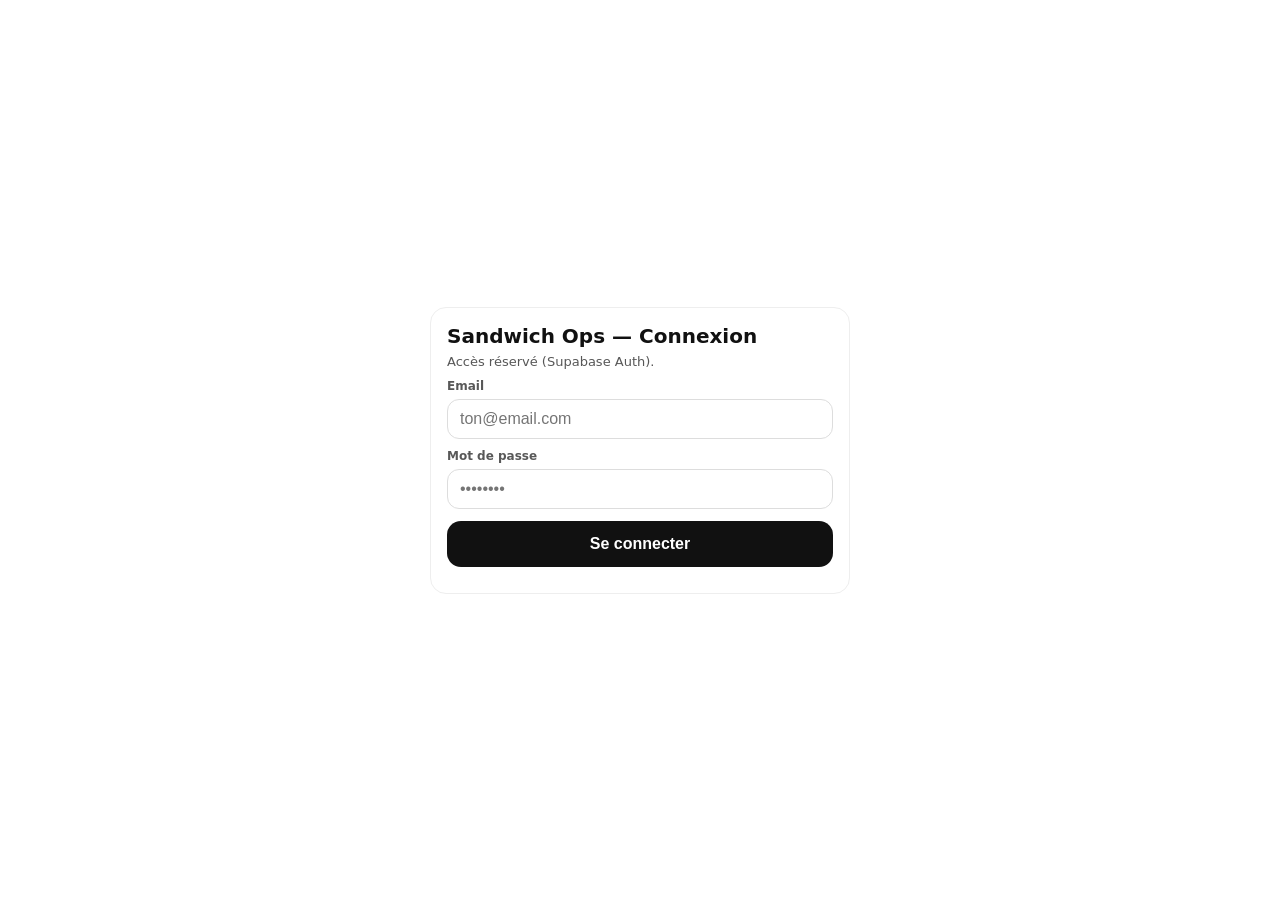
<file: index.html>
<!doctype html>
<html lang="fr">
<head>
  <meta charset="utf-8" />
  <meta name="viewport" content="width=device-width, initial-scale=1, viewport-fit=cover" />
  <title>Sandwich Ops — Login</title>
  <link rel="stylesheet" href="./styles/main.css" />
</head>
<body>
  <div class="wrap">
    <div class="login-card">
      <div style="font-weight:900; font-size:20px;">Sandwich Ops — Connexion</div>
      <div class="muted" style="margin-top:6px;">Accès réservé (Supabase Auth).</div>

      <div class="field field-login">
        <div class="label">Email</div>
        <input id="email" type="text" inputmode="email" autocomplete="username" placeholder="ton@email.com" />
      </div>

      <div class="field field-login">
        <div class="label">Mot de passe</div>
        <input id="password" type="password" autocomplete="current-password" placeholder="••••••••" />
      </div>

      <button id="loginBtn" class="cta">Se connecter</button>
      <div class="muted" id="msg" style="margin-top:10px;"></div>
    </div>
  </div>

  <script type="module" src="./js/login.js"></script>
</body>
</html>
</file>
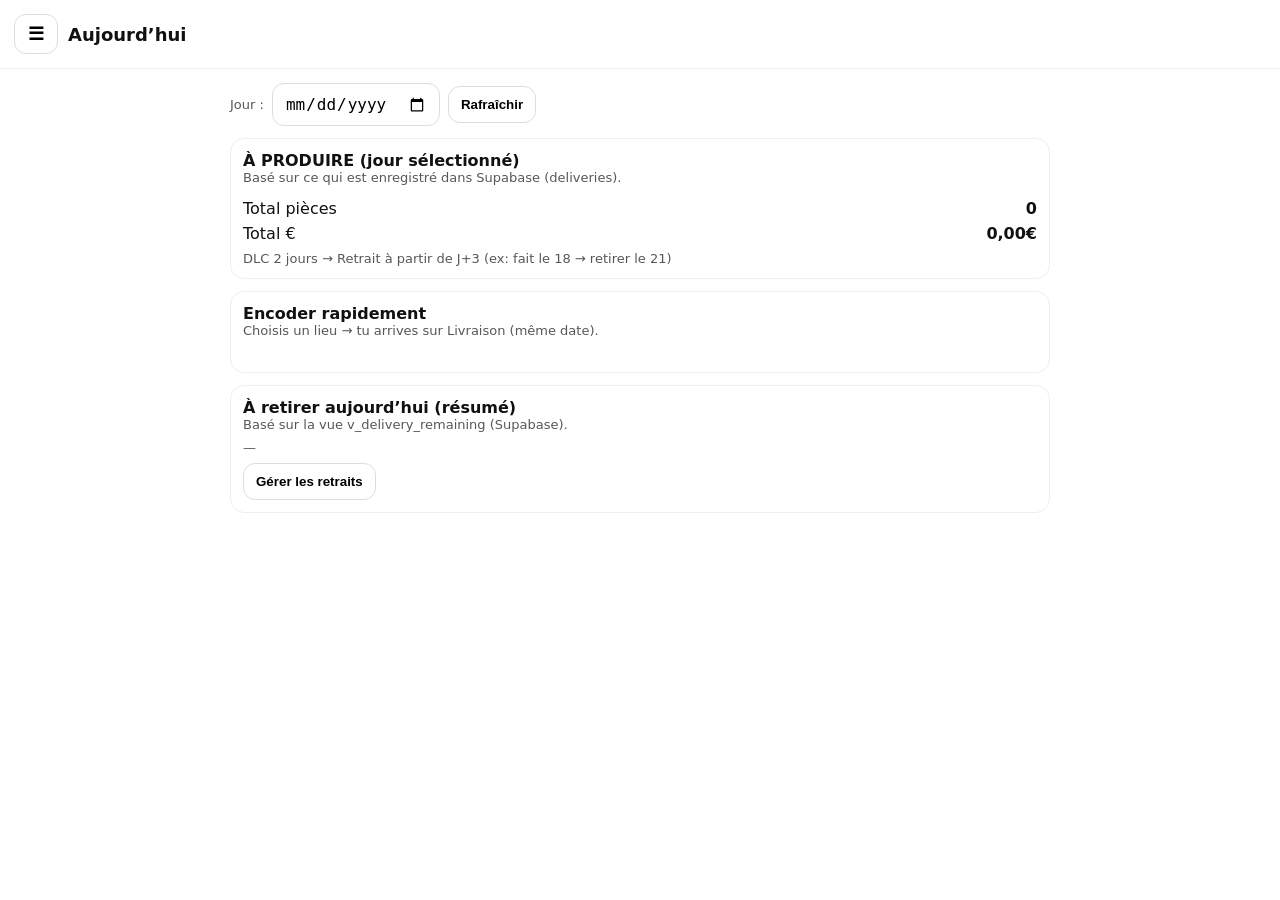
<file: Index.html>
<!doctype html>
<html lang="fr">
<head>
  <meta charset="utf-8" />
  <!-- Anti zoom iPad -->
  <meta name="viewport" content="width=device-width, initial-scale=1, viewport-fit=cover, maximum-scale=1, user-scalable=no" />
  <title>Sandwich Ops</title>
  <style>
    :root { --pad: 14px; --border:#eee; --text:#111; --muted:rgba(17,17,17,.7); }
    body { font-family: system-ui, -apple-system, Segoe UI, Roboto, Arial, sans-serif; margin:0; background:#fff; color:var(--text); }

    /* iOS anti zoom/selection */
    * { -webkit-tap-highlight-color: transparent; }
    button, .btn, .pill, .navitem, .smallbtn, .mini {
      touch-action: manipulation;
      -webkit-user-select: none;
      user-select: none;
    }
    body { -webkit-user-select:none; user-select:none; }
    input, textarea, select { -webkit-user-select:text; user-select:text; }

    header {
      position: sticky; top:0; background:#fff; border-bottom:1px solid var(--border);
      padding: var(--pad); z-index: 5; display:flex; align-items:center; gap:10px;
    }
    h1 { font-size: 18px; margin:0; flex:1; }
    .muted { opacity:.7; font-size:13px; color:var(--text); }
    main { padding: var(--pad); max-width: 820px; margin: 0 auto; }

    /* Drawer */
    .drawerOverlay { position:fixed; inset:0; background:rgba(0,0,0,.35); z-index:20; display:none; }
    .drawer {
      position:fixed; left:0; top:0; bottom:0; width:300px; max-width:86vw;
      background:#fff; border-right:1px solid var(--border); z-index:21;
      transform: translateX(-100%); transition: transform .18s ease;
      padding: 12px; display:flex; flex-direction:column; gap:10px;
    }
    .drawer.open { transform: translateX(0); }
    .drawerOverlay.open { display:block; }

    .navtitle { font-weight:900; font-size:14px; margin-top:6px; }
    .navitem {
      width:100%; text-align:left;
      padding:12px 12px; border-radius:14px; border:1px solid #ddd; background:#fff;
      font-weight:900; font-size:15px;
    }
    .navitem.active { background:#111; color:#fff; border-color:#111; }

    .iconbtn { width:44px; height:40px; border-radius:12px; border:1px solid #ddd; background:#fff; font-size:18px; font-weight:900; }

    /* UI blocks */
    .card { padding: 12px; border:1px solid var(--border); border-radius: 14px; margin-top: 12px; }
    .row {
      display:flex; align-items:center; justify-content:space-between;
      padding: 12px; border:1px solid var(--border); border-radius: 14px; margin-bottom: 10px;
      gap:10px;
    }
    .name { font-weight: 900; }
    .sub { opacity:.7; font-size: 13px; margin-top:2px; }
    .qty { display:flex; align-items:center; gap:10px; }
    .btn {
      width: 46px; height: 40px; border-radius: 12px; border:1px solid #ddd; background:#fff;
      font-size: 20px; font-weight: 900;
    }
    .qnum { min-width: 34px; text-align:center; font-size: 18px; font-weight: 900; }
    .kv { display:flex; justify-content:space-between; margin-top: 6px; }
    .cta {
      width:100%; padding: 14px; border-radius: 14px; border:none;
      background:#111; color:#fff; font-weight: 900; font-size: 16px; margin-top: 12px;
    }
    .cta:disabled { background:#888; }
    .smallbtn { padding: 10px 12px; border-radius: 12px; border:1px solid #ddd; background:#fff; font-weight:900; }
    .mini { padding: 8px 10px; border-radius: 12px; border:1px solid #ddd; background:#fff; font-weight:900; font-size:13px; }
    input[type="date"], select, input[type="number"], input[type="text"] { font-size: 16px; padding: 10px 12px; border-radius: 12px; border:1px solid #ddd; }
    .field { display:flex; flex-direction:column; gap:6px; }
    .label { font-size: 12px; color: var(--muted); font-weight:700; }
    .pillrow { display:flex; gap:8px; flex-wrap:wrap; margin: 10px 0 12px 0; }
    .pill { padding: 10px 14px; border-radius: 999px; border:1px solid #ddd; background:#fff; font-weight:900; }
    .pill.active { background:#111; color:#fff; border-color:#111; }

    table { width:100%; border-collapse: collapse; margin-top: 10px; }
    th, td { border-bottom: 1px solid var(--border); padding: 10px 6px; text-align:left; font-size: 14px; vertical-align:top; }
    th { font-weight: 900; }
    tfoot td { font-weight:900; border-top: 2px solid #ddd; }
    .spacer { height:8px; }

    .section { display:none; }
    .section.active { display:block; }

    .grid2 { display:grid; grid-template-columns: 1fr 1fr; gap:10px; }
    @media (max-width: 720px){ .grid2 { grid-template-columns: 1fr; } }

    .badgeOff { display:inline-block; padding:4px 8px; border-radius:999px; border:1px solid #ddd; font-size:12px; opacity:.7; }
  </style>
</head>

<body>
  <!-- Drawer -->
  <div class="drawerOverlay" id="drawerOverlay"></div>
  <aside class="drawer" id="drawer">
    <div style="display:flex; align-items:center; gap:10px;">
      <div style="font-weight:900; font-size:16px;">Sandwich Ops</div>
      <div style="flex:1;"></div>
      <button class="iconbtn" id="closeDrawer">✕</button>
    </div>

    <div class="navtitle">Navigation</div>
    <button class="navitem active" data-tab="today">Aujourd’hui</button>
    <button class="navitem" data-tab="delivery">Livraison</button>
    <button class="navitem" data-tab="withdraw">À retirer</button>
    <button class="navitem" data-tab="history">Historique</button>
    <button class="navitem" data-tab="settings">Paramètres</button>
    <button class="navitem" data-tab="expenses">Dépenses</button>
    <button class="navitem" data-tab="results">Résultats</button>

    <div style="flex:1;"></div>
    <div class="muted">Astuce: change la date, choisis le lieu, “Charger depuis Supabase”, modifie, puis “Enregistrer ce lieu”.</div>
  </aside>

  <header>
    <button class="iconbtn" id="openDrawer">☰</button>
    <h1 id="title">Aujourd’hui</h1>
    <div class="muted" id="status"></div>
  </header>

  <main>
    <!-- TODAY -->
    <section class="section active" id="tab-today">
      <div style="display:flex; gap:8px; align-items:center; flex-wrap:wrap;">
        <div class="muted">Jour :</div>
        <input type="date" id="dayDate" />
        <button class="smallbtn" id="todayRefresh">Rafraîchir</button>
      </div>

      <div class="card" style="margin-top:12px;">
        <div style="font-weight:900;">À PRODUIRE (jour sélectionné)</div>
        <div class="muted">Basé sur ce qui est enregistré dans Supabase (deliveries).</div>
        <div class="spacer"></div>
        <div class="kv"><div>Total pièces</div><div id="todayPieces" style="font-weight:900;">0</div></div>
        <div class="kv"><div>Total €</div><div id="todayEur" style="font-weight:900;">0,00€</div></div>
        <div class="muted" style="margin-top:8px;">DLC 2 jours → Retrait à partir de J+3 (ex: fait le 18 → retirer le 21)</div>
        <div id="todayTable"></div>
      </div>

      <div class="card">
        <div style="font-weight:900;">Encoder rapidement</div>
        <div class="muted">Choisis un lieu → tu arrives sur Livraison (même date).</div>
        <div class="pillrow" id="quickLocPills"></div>
      </div>

      <div class="card">
        <div style="font-weight:900;">À retirer aujourd’hui (résumé)</div>
        <div class="muted">Basé sur la vue v_delivery_remaining (Supabase).</div>
        <div class="spacer"></div>
        <div id="todayWithdrawSummary" class="muted">—</div>
        <div class="spacer"></div>
        <button class="smallbtn" id="gotoWithdraw">Gérer les retraits</button>
      </div>
    </section>

    <!-- DELIVERY -->
    <section class="section" id="tab-delivery">
      <div style="display:flex; gap:8px; align-items:center; flex-wrap:wrap;">
        <div class="muted">Jour :</div>
        <input type="date" id="delDate" />
        <button class="smallbtn" id="loadFromDBBtn">Charger depuis Supabase</button>
      </div>

      <div class="pillrow" id="locationPills"></div>

      <label class="muted" style="display:flex; align-items:center; gap:10px; margin:8px 0;">
        <input type="checkbox" id="hideZeros" checked />
        Masquer les produits à 0
      </label>

      <div id="deliveryList"></div>

      <div class="card">
        <div class="kv"><div>Total pièces</div><div id="delTotalPieces" style="font-weight:900;">0</div></div>
        <div class="kv"><div>Total €</div><div id="delTotalEur" style="font-weight:900;">0,00€</div></div>
        <div class="muted" style="margin-top:8px;">
          Enregistrer ce lieu = remplace (jour + lieu) en base (anti-doublon).
        </div>
      </div>

      <button class="cta" id="saveLocationBtn">Enregistrer ce lieu</button>
    </section>

    <!-- WITHDRAW -->
    <section class="section" id="tab-withdraw">
      <div style="display:flex; gap:8px; align-items:center; flex-wrap:wrap;">
        <div class="muted">Date :</div>
        <input type="date" id="withdrawDate" />
        <button class="smallbtn" id="refreshWithdraw">Rafraîchir</button>
      </div>

      <div style="display:flex; gap:8px; margin-top:10px;">
        <button class="smallbtn" id="btnWithdrawAll">Tout retirer</button>
        <button class="smallbtn" id="btnWithdrawNone">Rien retirer</button>
      </div>

      <div id="withdrawList"></div>
      <button class="cta" id="saveWithdrawBtn">Enregistrer les retraits</button>
    </section>

    <!-- HISTORY -->
    <section class="section" id="tab-history">
      <div style="display:flex; gap:8px; align-items:center; flex-wrap:wrap;">
        <div class="muted">Du :</div><input type="date" id="histFrom" />
        <div class="muted">Au :</div><input type="date" id="histTo" />
        <button class="smallbtn" id="refreshHist">Filtrer</button>
      </div>

      <div class="card">
        <div class="kv"><div>Livré (pièces)</div><div id="histDelivered" style="font-weight:900;">0</div></div>
        <div class="kv"><div>Retiré (pièces)</div><div id="histWithdrawn" style="font-weight:900;">0</div></div>
        <div class="kv"><div>CA livré</div><div id="histRevenue" style="font-weight:900;">0,00€</div></div>
      </div>

      <div id="histList"></div>
    </section>

    <!-- SETTINGS -->
    <section class="section" id="tab-settings">
      <div class="card">
        <div style="display:flex; align-items:center; gap:10px; flex-wrap:wrap;">
          <div style="font-weight:900;">Paramètres</div>
          <div style="flex:1;"></div>
          <button class="mini" id="btnReloadAll">Recharger</button>
        </div>
        <div class="muted">Ici tu gères: DLC / J+ retrait + lieux + sandwichs (activer/désactiver, ordre, prix).</div>
      </div>

      <div class="card">
        <div style="font-weight:900; margin-bottom:6px;">DLC & Retrait</div>

        <div class="row" style="margin-bottom:0;">
          <div>
            <div class="name">DLC</div>
            <div class="sub">En jours</div>
          </div>
          <div><input type="number" id="setDlc" value="2" style="width:110px;"></div>
        </div>

        <div class="row" style="margin-top:10px;">
          <div>
            <div class="name">Retrait à partir de</div>
            <div class="sub">J + …</div>
          </div>
          <div><input type="number" id="setWithdrawJ" value="3" style="width:110px;"></div>
        </div>

        <button class="cta" id="saveSettings">Sauvegarder (local)</button>
      </div>

      <div class="grid2">
        <div class="card">
          <div style="font-weight:900;">Ajouter un lieu</div>
          <div class="spacer"></div>
          <input id="newLocName" type="text" placeholder="Nom du lieu (ex: Avia)" />
          <div class="spacer"></div>
          <input id="newLocSort" type="number" placeholder="Ordre (ex: 10)" />
          <button class="cta" id="btnAddLoc">Ajouter lieu</button>

          <div class="spacer"></div>
          <div style="font-weight:900;">Lieux (actifs & inactifs)</div>
          <div class="muted">Tu peux modifier nom/ordre et activer/désactiver.</div>
          <div class="spacer"></div>
          <div id="settingsLocList" class="muted">—</div>
        </div>

        <div class="card">
          <div style="font-weight:900;">Ajouter un sandwich</div>
          <div class="spacer"></div>
          <input id="newProdName" type="text" placeholder="Nom (ex: Merguez)" />
          <div class="spacer"></div>
          <input id="newProdPrice" type="text" placeholder="Prix € (ex: 6,50)" />
          <div class="spacer"></div>
          <input id="newProdSort" type="number" placeholder="Ordre (ex: 10)" />
          <button class="cta" id="btnAddProd">Ajouter sandwich</button>

          <div class="spacer"></div>
          <div style="font-weight:900;">Sandwichs (actifs & inactifs)</div>
          <div class="muted">Modifier nom/prix/ordre et activer/désactiver.</div>
          <div class="spacer"></div>
          <div id="settingsProdList" class="muted">—</div>
        </div>
      </div>
    </section>

    <section class="section" id="tab-expenses">
      <div class="card">
        <div style="font-weight:900;">Ajouter une dépense</div>
        <div class="muted">Scan facultatif (photo souche) → stocké dans Supabase Storage (bucket: receipts).</div>

        <div style="display:grid; grid-template-columns: 1fr 1fr; gap:10px; margin-top:10px;">
          <label class="field">
            <div class="label">Date</div>
            <input type="date" id="expDate" />
          </label>

          <label class="field">
            <div class="label">Montant (€)</div>
            <input type="text" inputmode="decimal" placeholder="ex: 12,50" id="expAmount" />
          </label>

          <label class="field">
            <div class="label">Catégorie</div>
            <select id="expCategory">
              <option value="Parking">Parking</option>
              <option value="Essence">Essence</option>
              <option value="Emballages">Emballages</option>
              <option value="Ingrédients">Ingrédients</option>
              <option value="Matériel">Matériel</option>
              <option value="Divers">Divers</option>
            </select>
          </label>

          <label class="field">
            <div class="label">Note (optionnel)</div>
            <input type="text" placeholder="ex: parking 2h / facture Metro…" id="expNote" />
          </label>

          <label class="field" style="grid-column:1 / -1;">
            <div class="label">Scan / photo (optionnel)</div>
            <input type="file" id="expReceipt" accept="image/*" />
          </label>
        </div>

        <div style="display:flex; gap:8px; margin-top:12px; flex-wrap:wrap;">
          <button class="btn" id="addExpenseBtn">Ajouter</button>
          <button class="smallbtn" id="clearExpenseFormBtn">Vider</button>
        </div>
      </div>

      <div class="card">
        <div style="font-weight:900;">Journal des dépenses</div>
        <div class="muted">Filtre par dates (par défaut : 30 derniers jours).</div>

        <div style="display:flex; gap:8px; align-items:end; flex-wrap:wrap; margin-top:10px;">
          <label class="field" style="min-width:160px;">
            <div class="label">Du</div>
            <input type="date" id="expFrom" />
          </label>
          <label class="field" style="min-width:160px;">
            <div class="label">Au</div>
            <input type="date" id="expTo" />
          </label>
          <button class="smallbtn" id="refreshExpenses">Rafraîchir</button>
        </div>

        <div class="spacer"></div>
        <div class="kv"><div>Total période</div><div id="expTotal" style="font-weight:900;">0,00€</div></div>

        <div id="expList" style="margin-top:10px;"></div>
      </div>
    </section>

    <section class="section" id="tab-results">
      <div class="card">
        <div style="font-weight:900;">Résultats (CA – Dépenses)</div>
        <div class="muted">Basé sur deliveries (CA) et expenses (dépenses).</div>

        <div style="display:flex; gap:8px; align-items:end; flex-wrap:wrap; margin-top:10px;">
          <label class="field" style="min-width:160px;">
            <div class="label">Du</div>
            <input type="date" id="resFrom" />
          </label>
          <label class="field" style="min-width:160px;">
            <div class="label">Au</div>
            <input type="date" id="resTo" />
          </label>
          <button class="smallbtn" id="refreshResults">Calculer</button>
        </div>

        <div class="spacer"></div>
        <div class="kv"><div>CA (livraisons)</div><div id="resCA" style="font-weight:900;">0,00€</div></div>
        <div class="kv"><div>Dépenses</div><div id="resExp" style="font-weight:900;">0,00€</div></div>
        <div class="kv"><div>Bénéfice net</div><div id="resNet" style="font-weight:900;">0,00€</div></div>

        <div class="muted" style="margin-top:10px;" id="resPieces">—</div>
        <div id="resByCategory" style="margin-top:10px;"></div>
      </div>
    </section>

  </main>

<script type="module">
  import { createClient } from "https://esm.sh/@supabase/supabase-js@2";

  // ✅ Ton URL + clé anon (tu la remplaceras)
  const SUPABASE_URL = "https://frbofmnvfvzrtefwhdyo.supabase.co";
  const SUPABASE_ANON_KEY = "eyJhbGciOiJIUzI1NiIsInR5cCI6IkpXVCJ9.eyJpc3MiOiJzdXBhYmFzZSIsInJlZiI6ImZyYm9mbW52ZnZ6cnRlZndoZHlvIiwicm9sZSI6ImFub24iLCJpYXQiOjE3NzE0MzAxNzMsImV4cCI6MjA4NzAwNjE3M30.LgDTq7ncaclByUYi3FYr6LwFBpUFIbamKixmkv2U7HU";
  const supabase = createClient(SUPABASE_URL, SUPABASE_ANON_KEY);

  const $ = (id) => document.getElementById(id);
  const status = $("status");

  function setStatus(msg) { status.textContent = msg || ""; }
  function eur(cents) { return (Number(cents || 0) / 100).toFixed(2).replace(".", ",") + "€"; }
  function isoDate(d = new Date()) { return new Date(d.getTime() - d.getTimezoneOffset()*60000).toISOString().slice(0,10); }
  function addDaysISO(baseISO, days) { const d = new Date(baseISO + "T00:00:00"); d.setDate(d.getDate() + days); return isoDate(d); }
  function toInt(v, def=0){ const n = parseInt(String(v ?? "").trim(), 10); return Number.isFinite(n) ? n : def; }
  function toEuroStringToCents(v){
    const n = Number(String(v ?? "").trim().replace(",", "."));
    if (!Number.isFinite(n)) return null;
    return Math.round(n * 100);
  }
  function esc(s){ return String(s ?? "").replaceAll("&","&amp;").replaceAll("<","&lt;").replaceAll(">","&gt;").replaceAll('"',"&quot;"); }

  // Settings (local)
  function loadSettings() {
    const raw = localStorage.getItem("sandops:settings");
    const def = { dlc:2, withdrawJ:3 };
    const s = raw ? { ...def, ...JSON.parse(raw) } : def;
    $("setDlc").value = String(s.dlc);
    $("setWithdrawJ").value = String(s.withdrawJ);
    return s;
  }
  function saveSettingsLocal() {
    const s = { dlc: Number($("setDlc").value||2), withdrawJ: Number($("setWithdrawJ").value||3) };
    localStorage.setItem("sandops:settings", JSON.stringify(s));
    alert("Paramètres sauvegardés ✅");
  }

  // Drawer + navigation
  const drawer = $("drawer");
  const overlay = $("drawerOverlay");
  const title = $("title");

  function openDrawer() { drawer.classList.add("open"); overlay.classList.add("open"); }
  function closeDrawer() { drawer.classList.remove("open"); overlay.classList.remove("open"); }

  $("openDrawer").onclick = openDrawer;
  $("closeDrawer").onclick = closeDrawer;
  overlay.onclick = closeDrawer;

  const navitems = document.querySelectorAll(".navitem");
  const sections = {
    today: $("tab-today"),
    delivery: $("tab-delivery"),
    withdraw: $("tab-withdraw"),
    history: $("tab-history"),
    settings: $("tab-settings"),
  };

  function goTab(tab) {
    navitems.forEach(b => b.classList.remove("active"));
    document.querySelector(`.navitem[data-tab="${tab}"]`)?.classList.add("active");
    Object.entries(sections).forEach(([k, sec]) => sec.classList.toggle("active", k === tab));
    title.textContent =
      (tab === "today") ? "Aujourd’hui" :
      (tab === "delivery") ? "Livraison" :
      (tab === "withdraw") ? "À retirer" :
      (tab === "history") ? "Historique" :
      (tab === "expenses") ? "Dépenses" :
      (tab === "results") ? "Résultats" : "Paramètres";
  }
  navitems.forEach(b => b.addEventListener("click", () => goTab(b.dataset.tab)));

  // Data refs
  let locations = [];     // all (active + inactive)
  let products  = [];     // all (active + inactive)
  let locationId = "";
  let qtyByProduct = {};  // UI state for current (day + location) but only ACTIVE products shown

  let withdrawQtyByDelivery = {};
  let remainingByDelivery = {};
  let lastDueList = null;

  function activeLocations(){ return locations.filter(l => l.is_active); }
  function activeProducts(){ return products.filter(p => p.is_active); }

  function resetQty() {
    qtyByProduct = {};
    for (const p of activeProducts()) qtyByProduct[p.id] = 0;
  }

  // Init dates
  $("dayDate").value = isoDate();
  $("delDate").value = isoDate();
  $("withdrawDate").value = isoDate();
  const today = isoDate();
  $("histFrom").value = addDaysISO(today, -30);
  $("histTo").value = today;
  // Dépenses + Résultats (dates par défaut)
  $("expDate").value = isoDate();
  $("expFrom").value = addDaysISO(today, -30);
  $("expTo").value = today;
  $("resFrom").value = addDaysISO(today, -30);
  $("resTo").value = today;


  // Load refs (fresh)
  async function loadRefsFresh() {
    setStatus("Chargement produits/lieux…");

    const locRes = await supabase.from("locations")
      .select("id,name,sort_order,is_active")
      .order("sort_order", { ascending: true });

    const prodRes = await supabase.from("products")
      .select("id,name,price_cents,sort_order,is_active")
      .order("sort_order", { ascending: true });

    setStatus("");

    if (locRes.error) throw locRes.error;
    if (prodRes.error) throw prodRes.error;

    locations = (locRes.data || []).map(x => ({ ...x, is_active: !!x.is_active }));
    products  = (prodRes.data || []).map(x => ({ ...x, is_active: !!x.is_active }));

    // locationId doit pointer sur un lieu ACTIF si possible
    const actLocs = activeLocations();
    if (!locationId || !actLocs.find(l => l.id === locationId)) locationId = actLocs[0]?.id || "";

    resetQty();
  }

  async function reloadAllData() {
    await loadRefsFresh();
    renderLocationPills();
    renderQuickPills();
    renderDeliveryList();
    updateDeliveryTotals();
    await refreshSettingsLists();
    await refreshToday();
    await refreshExpenses();
    await refreshResults();
    // withdraw/history restent OK
  }

  // UI pills
  function renderLocationPills() {
    const box = $("locationPills");
    box.innerHTML = "";
    const locs = activeLocations();
    if (locs.length === 0) {
      box.innerHTML = `<div class="muted">Aucun lieu actif. Va dans Paramètres.</div>`;
      return;
    }
    locs.forEach(l => {
      const b = document.createElement("button");
      b.className = "pill" + (l.id === locationId ? " active" : "");
      b.textContent = l.name;
      b.onclick = () => { locationId = l.id; renderLocationPills(); };
      box.appendChild(b);
    });
  }

  function renderQuickPills() {
    const box = $("quickLocPills");
    box.innerHTML = "";
    const locs = activeLocations();
    if (locs.length === 0) {
      box.innerHTML = `<div class="muted">Ajoute/active un lieu dans Paramètres.</div>`;
      return;
    }
    locs.forEach(l => {
      const b = document.createElement("button");
      b.className = "pill";
      b.textContent = l.name;
      b.onclick = () => {
        $("delDate").value = $("dayDate").value || isoDate();
        locationId = l.id;
        renderLocationPills();
        goTab("delivery");
      };
      box.appendChild(b);
    });
  }

  // DELIVERY list
  function renderDeliveryList() {
    const hide = $("hideZeros").checked;
    const list = $("deliveryList");
    list.innerHTML = "";

    const prods = activeProducts().slice().sort((a,b)=> toInt(a.sort_order,9999)-toInt(b.sort_order,9999));
    if (prods.length === 0) {
      list.innerHTML = `<div class="muted">Aucun sandwich actif. Va dans Paramètres.</div>`;
      return;
    }

    const visible = hide ? prods.filter(p => (qtyByProduct[p.id] || 0) > 0) : prods;
    const toShow = (visible.length === 0 && hide) ? prods : visible;

    toShow.forEach(p => {
      const q = qtyByProduct[p.id] || 0;

      const row = document.createElement("div");
      row.className = "row";
      row.innerHTML = `
        <div>
          <div class="name">${esc(p.name)}</div>
          <div class="sub">${eur(p.price_cents)}</div>
        </div>
        <div class="qty">
          <button class="btn" type="button">−</button>
          <div class="qnum">${q}</div>
          <button class="btn" type="button">+</button>
        </div>
      `;
      const btns = row.querySelectorAll("button");
      btns[0].onclick = () => { qtyByProduct[p.id] = Math.max(0, q - 1); renderDeliveryList(); updateDeliveryTotals(); };
      btns[1].onclick = () => { qtyByProduct[p.id] = q + 1; renderDeliveryList(); updateDeliveryTotals(); };
      list.appendChild(row);
    });
  }

  function updateDeliveryTotals() {
    let pieces = 0, cents = 0;
    for (const p of activeProducts()) {
      const q = Number(qtyByProduct[p.id] || 0);
      pieces += q;
      cents += q * Number(p.price_cents || 0);
    }
    $("delTotalPieces").textContent = String(pieces);
    $("delTotalEur").textContent = eur(cents);
  }

  $("hideZeros").addEventListener("change", renderDeliveryList);

  // ---- Supabase helpers (DAY + LOCATION)
  async function loadDayLocationFromDB(dateISO, locId) {
    const res = await supabase
      .from("deliveries")
      .select("product_id, qty_depose")
      .eq("date_fabrication", dateISO)
      .eq("location_id", locId);

    if (res.error) { alert("Erreur chargement: " + res.error.message); return false; }

    resetQty();
    // on ne remplit QUE les produits actifs (si un produit a été désactivé, on l’ignore dans l’UI)
    const activeIds = new Set(activeProducts().map(p => p.id));
    for (const r of (res.data || [])) {
      if (!activeIds.has(r.product_id)) continue;
      qtyByProduct[r.product_id] = (qtyByProduct[r.product_id] || 0) + Number(r.qty_depose || 0);
    }
    renderDeliveryList();
    updateDeliveryTotals();
    return true;
  }

  async function saveDayLocationToDB(dateISO, locId) {
    const s = loadSettings();
    const retrait = addDaysISO(dateISO, Number(s.withdrawJ || 3));

    const rows = activeProducts()
      .map(p => ({ product_id: p.id, qty: Number(qtyByProduct[p.id] || 0) }))
      .filter(x => x.qty > 0);

    setStatus("Enregistrement…");
    $("saveLocationBtn").disabled = true;

    // ✅ remplace (jour + lieu) : delete puis insert
    const delOld = await supabase
      .from("deliveries")
      .delete()
      .eq("date_fabrication", dateISO)
      .eq("location_id", locId);

    if (delOld.error) {
      $("saveLocationBtn").disabled = false;
      setStatus("");
      alert("Erreur delete (RLS?) : " + delOld.error.message);
      return;
    }

    if (rows.length === 0) {
      $("saveLocationBtn").disabled = false;
      setStatus("");
      alert("Lieu mis à 0 (enregistré) ✅");
      await refreshToday();
      return;
    }

    const payload = rows.map(r => ({
      date_fabrication: dateISO,
      date_retrait: retrait,
      location_id: locId,
      product_id: r.product_id,
      qty_depose: r.qty
    }));

    const ins = await supabase.from("deliveries").insert(payload);

    $("saveLocationBtn").disabled = false;
    setStatus("");

    if (ins.error) { alert("Erreur insert: " + ins.error.message); return; }

    alert("Enregistré ✅ (jour + lieu remplacé)");
    // IMPORTANT: on ne reset pas l’écran => tu gardes le visuel
    await refreshToday();
  }

  $("loadFromDBBtn").onclick = async () => {
    const d = $("delDate").value || isoDate();
    if (!locationId) { alert("Aucun lieu actif. Va dans Paramètres."); return; }
    await loadDayLocationFromDB(d, locationId);
  };

  $("saveLocationBtn").onclick = async () => {
    const d = $("delDate").value || isoDate();
    if (!locationId) { alert("Aucun lieu actif. Va dans Paramètres."); return; }
    await saveDayLocationToDB(d, locationId);
  };

  // ---- TODAY (summary)
  async function refreshToday() {
    await refreshTodayProductionOnly();
    await refreshTodayWithdrawSummary();
  }
  $("todayRefresh").onclick = refreshToday;

  async function refreshTodayProductionOnly() {
    const dateFab = $("dayDate").value || isoDate();
    setStatus("Calcul…");

    const res = await supabase
      .from("deliveries")
      .select("location_id, product_id, qty_depose")
      .eq("date_fabrication", dateFab);

    setStatus("");
    if (res.error) { alert("Erreur: " + res.error.message); return; }

    const locsSorted = activeLocations().slice().sort((a,b)=> toInt(a.sort_order,9999)-toInt(b.sort_order,9999));
    const prodsSorted = activeProducts().slice().sort((a,b)=> toInt(a.sort_order,9999)-toInt(b.sort_order,9999));

    const locById  = Object.fromEntries(locsSorted.map(l => [l.id, l]));
    const prodById = Object.fromEntries(prodsSorted.map(p => [p.id, p]));

    // totals per product + per location
    const byProd = new Map();     // product_id -> { perLoc: Map, totalQty, totalCents }
    const locTotals = new Map();  // loc_id -> qty total
    for (const l of locsSorted) locTotals.set(l.id, 0);

    for (const r of (res.data || [])) {
      // ignore inactive
      const p = prodById[r.product_id];
      const l = locById[r.location_id];
      if (!p || !l) continue;

      const q = Number(r.qty_depose || 0);

      if (!byProd.has(p.id)) byProd.set(p.id, { product:p, perLoc:new Map(), totalQty:0, totalCents:0 });
      const g = byProd.get(p.id);
      g.perLoc.set(l.id, (g.perLoc.get(l.id) || 0) + q);
      g.totalQty += q;
      g.totalCents += q * Number(p.price_cents || 0);

      locTotals.set(l.id, (locTotals.get(l.id) || 0) + q);
    }

    let totalPieces = 0, totalCents = 0;
    for (const g of byProd.values()) { totalPieces += g.totalQty; totalCents += g.totalCents; }
    $("todayPieces").textContent = String(totalPieces);
    $("todayEur").textContent = eur(totalCents);

    if (locsSorted.length === 0 || prodsSorted.length === 0) {
      $("todayTable").innerHTML = `<div class="muted" style="margin-top:10px;">Ajoute/active au moins 1 lieu et 1 sandwich dans Paramètres.</div>`;
      return;
    }

    let html = `<table>
      <thead><tr>
        <th>Sandwich</th>
        ${locsSorted.map(l => `<th>${esc(l.name)}</th>`).join("")}
        <th>TOTAL</th>
      </tr></thead><tbody>`;

    for (const p of prodsSorted) {
      const g = byProd.get(p.id);
      const t = g?.totalQty || 0;
      html += `<tr>
        <td><b>${esc(p.name)}</b></td>
        ${locsSorted.map(l => `<td>${g?.perLoc.get(l.id) || 0}</td>`).join("")}
        <td><b>${t}</b></td>
      </tr>`;
    }

    // ✅ Ligne TOTAL en bas (totaux par lieu + total général)
    html += `</tbody><tfoot><tr>
      <td>TOTAL</td>
      ${locsSorted.map(l => `<td>${locTotals.get(l.id) || 0}</td>`).join("")}
      <td>${totalPieces}</td>
    </tr></tfoot></table>`;

    $("todayTable").innerHTML = html;
  }

  async function refreshTodayWithdrawSummary() {
    const todayISO = $("dayDate").value || isoDate();

    const v = await supabase.from("v_delivery_remaining").select("*");
    if (v.error) { $("todayWithdrawSummary").textContent = "Erreur: " + v.error.message; return; }

    const due = (v.data || []).filter(r => Number(r.qty_remaining||0) > 0 && String(r.date_retrait) <= todayISO);

    const byLoc = new Map();
    let total = 0;

    // on affiche seulement les lieux actifs si possible
    const locByIdAll = Object.fromEntries(locations.map(l => [l.id, l]));

    for (const r of due) {
      const k = r.location_id;
      const q = Number(r.qty_remaining||0);
      byLoc.set(k, (byLoc.get(k) || 0) + q);
      total += q;
    }

    const lines = [];
    for (const [locId, q] of byLoc.entries()) {
      const name = locByIdAll[locId]?.name || locId;
      const active = locByIdAll[locId]?.is_active !== false;
      lines.push(`${esc(name)} : ${q} pièce(s) ${active ? "" : '<span class="badgeOff">inactif</span>'}`);
    }

    lines.sort((a,b)=> a.localeCompare(b));

    $("todayWithdrawSummary").innerHTML = lines.length
      ? `${lines.join("<br>")}<br><br><b>Total à retirer: ${total} pièce(s)</b>`
      : `Rien à retirer ✅`;
  }

  $("gotoWithdraw").onclick = () => {
    $("withdrawDate").value = $("dayDate").value || isoDate();
    goTab("withdraw");
    refreshWithdraw();
  };

  // ---- WITHDRAW page (detailed)
  $("refreshWithdraw").onclick = refreshWithdraw;
  $("btnWithdrawAll").onclick = () => {
    if (!lastDueList) return;
    Object.keys(remainingByDelivery).forEach(id => withdrawQtyByDelivery[id] = remainingByDelivery[id]);
    renderWithdrawList(lastDueList);
  };
  $("btnWithdrawNone").onclick = () => {
    if (!lastDueList) return;
    Object.keys(withdrawQtyByDelivery).forEach(id => withdrawQtyByDelivery[id] = 0);
    renderWithdrawList(lastDueList);
  };
  $("saveWithdrawBtn").onclick = saveWithdrawals;

  async function refreshWithdraw() {
    setStatus("Chargement des lots à retirer…");
    const todayISO = $("withdrawDate").value || isoDate();

    const v = await supabase.from("v_delivery_remaining").select("*");
    setStatus("");
    if (v.error) { alert("Erreur: " + v.error.message); return; }

    // map ALL (active+inactive) pour montrer les noms même si désactivé
    const prodByIdAll = Object.fromEntries(products.map(p => [p.id, p]));
    const locByIdAll  = Object.fromEntries(locations.map(l => [l.id, l]));

    const due = (v.data || [])
      .filter(r => Number(r.qty_remaining||0) > 0 && String(r.date_retrait) <= todayISO)
      .map(r => ({
        delivery_id: r.delivery_id,
        date_fabrication: r.date_fabrication,
        date_retrait: r.date_retrait,
        qty_remaining: Number(r.qty_remaining||0),
        product: prodByIdAll[r.product_id],
        location: locByIdAll[r.location_id],
      }))
      .filter(x => x.product && x.location)
      .sort((a,b) => {
        if (toInt(a.location.sort_order,9999) !== toInt(b.location.sort_order,9999)) return toInt(a.location.sort_order,9999) - toInt(b.location.sort_order,9999);
        if (toInt(a.product.sort_order,9999) !== toInt(b.product.sort_order,9999)) return toInt(a.product.sort_order,9999) - toInt(b.product.sort_order,9999);
        return String(a.date_fabrication).localeCompare(String(b.date_fabrication));
      });

    lastDueList = due;
    remainingByDelivery = {};
    withdrawQtyByDelivery = {};
    for (const d of due) {
      remainingByDelivery[d.delivery_id] = d.qty_remaining;
      withdrawQtyByDelivery[d.delivery_id] = 0;
    }
    renderWithdrawList(due);
  }

  function renderWithdrawList(dueList) {
    const list = $("withdrawList");
    list.innerHTML = "";

    if (!dueList || dueList.length === 0) {
      list.innerHTML = `<div class="card"><div style="font-weight:900;">Rien à retirer ✅</div><div class="muted">Aucun lot arrivé à échéance à cette date.</div></div>`;
      return;
    }

    const byLoc = new Map();
    dueList.forEach(x => {
      const k = x.location.name;
      if (!byLoc.has(k)) byLoc.set(k, []);
      byLoc.get(k).push(x);
    });

    for (const [locName, items] of byLoc.entries()) {
      const title = document.createElement("div");
      title.style.fontWeight = "900";
      title.style.margin = "16px 0 8px 0";
      title.innerHTML = `${esc(locName)} ${items[0]?.location?.is_active ? "" : '<span class="badgeOff">inactif</span>'}`;
      list.appendChild(title);

      items.forEach(item => {
        const q = withdrawQtyByDelivery[item.delivery_id] || 0;
        const max = item.qty_remaining;

        const row = document.createElement("div");
        row.className = "row";
        row.innerHTML = `
          <div>
            <div class="name">${esc(item.product.name)} ${item.product.is_active ? "" : '<span class="badgeOff">inactif</span>'}</div>
            <div class="sub">Fab ${esc(item.date_fabrication)} · À retirer dès ${esc(item.date_retrait)} · Reste: ${max}</div>
          </div>
          <div class="qty">
            <button class="btn" type="button">−</button>
            <div class="qnum">${q}</div>
            <button class="btn" type="button">+</button>
          </div>
        `;

        const btns = row.querySelectorAll("button");
        btns[0].onclick = () => { withdrawQtyByDelivery[item.delivery_id] = Math.max(0, q - 1); renderWithdrawList(dueList); };
        btns[1].onclick = () => { withdrawQtyByDelivery[item.delivery_id] = Math.min(max, q + 1); renderWithdrawList(dueList); };

        list.appendChild(row);
      });
    }
  }

  async function saveWithdrawals() {
    const dateEff = $("withdrawDate").value || isoDate();

    const rows = Object.entries(withdrawQtyByDelivery)
      .map(([delivery_id, qty_retire]) => ({ delivery_id, qty_retire: Number(qty_retire || 0) }))
      .filter(x => x.qty_retire > 0);

    if (rows.length === 0) { alert("Aucun retrait encodé (tout est à 0)."); return; }

    for (const r of rows) {
      const max = remainingByDelivery[r.delivery_id] ?? 0;
      if (r.qty_retire > max) { alert("Retrait trop grand (max " + max + ")."); return; }
    }

    $("saveWithdrawBtn").disabled = true;
    setStatus("Enregistrement retraits…");

    const payload = rows.map(r => ({
      date_retrait_effectif: dateEff,
      delivery_id: r.delivery_id,
      qty_retire: r.qty_retire
    }));

    const ins = await supabase.from("withdrawals").insert(payload);

    $("saveWithdrawBtn").disabled = false;
    setStatus("");

    if (ins.error) { alert("Erreur: " + ins.error.message); return; }

    alert("Retraits enregistrés ✅");
    await refreshWithdraw();
    await refreshToday();
    await refreshHistory();
  }

  // ---- HISTORY
  $("refreshHist").onclick = refreshHistory;

  async function refreshHistory() {
    const from = $("histFrom").value || addDaysISO(isoDate(), -30);
    const to   = $("histTo").value || isoDate();

    setStatus("Chargement historique…");

    const del = await supabase
      .from("deliveries")
      .select("date_fabrication, product_id, qty_depose")
      .gte("date_fabrication", from)
      .lte("date_fabrication", to);

    const wit = await supabase
      .from("withdrawals")
      .select("date_retrait_effectif, qty_retire, delivery_id")
      .gte("date_retrait_effectif", from)
      .lte("date_retrait_effectif", to);

    setStatus("");

    if (del.error) { alert("Erreur deliveries: " + del.error.message); return; }
    if (wit.error) { alert("Erreur withdrawals: " + wit.error.message); return; }

    const prodByIdAll = Object.fromEntries(products.map(p => [p.id, p]));

    let deliveredPieces = 0, revenueCents = 0;
    for (const r of (del.data || [])) {
      deliveredPieces += Number(r.qty_depose||0);
      const p = prodByIdAll[r.product_id];
      if (p) revenueCents += Number(r.qty_depose||0) * Number(p.price_cents||0);
    }

    let withdrawnPieces = 0;
    for (const r of (wit.data || [])) withdrawnPieces += Number(r.qty_retire||0);

    $("histDelivered").textContent = String(deliveredPieces);
    $("histWithdrawn").textContent = String(withdrawnPieces);
    $("histRevenue").textContent = eur(revenueCents);

    const byDate = new Map();
    for (const r of (del.data || [])) {
      const d = r.date_fabrication;
      if (!byDate.has(d)) byDate.set(d, { pieces: 0, cents: 0 });
      const p = prodByIdAll[r.product_id];
      byDate.get(d).pieces += Number(r.qty_depose||0);
      if (p) byDate.get(d).cents += Number(r.qty_depose||0) * Number(p.price_cents||0);
    }

    const dates = [...byDate.keys()].sort((a,b) => b.localeCompare(a)).slice(0, 12);

    let html = "";
    for (const d of dates) {
      const x = byDate.get(d);
      html += `<div class="row">
        <div>
          <div class="name">${esc(d)}</div>
          <div class="sub">${x.pieces} pièces</div>
        </div>
        <div style="font-weight:900;">${eur(x.cents)}</div>
      </div>`;
    }
    $("histList").innerHTML = html || `<div class="muted">Aucune donnée sur cette période.</div>`;
  }


  // ---- EXPENSES
  $("refreshExpenses").onclick = refreshExpenses;
  $("addExpenseBtn").onclick = addExpenseFromForm;
  $("clearExpenseFormBtn").onclick = () => {
    $("expAmount").value = "";
    $("expNote").value = "";
    $("expReceipt").value = "";
    $("expCategory").value = "Parking";
    $("expDate").value = isoDate();
  };

  async function addExpenseFromForm() {
    const expense_date = $("expDate").value || isoDate();
    const amount_cents = toEuroStringToCents($("expAmount").value);
    const category = ($("expCategory").value || "").trim();
    const note = ($("expNote").value || "").trim() || null;
    const file = $("expReceipt").files?.[0] || null;

    if (!amount_cents || amount_cents <= 0) { alert("Montant invalide."); return; }
    if (!category) { alert("Catégorie invalide."); return; }

    $("addExpenseBtn").disabled = true;
    setStatus("Ajout dépense…");

    let receipt_path = null;

    // Upload facultatif
    if (file) {
      const ext = (file.name.split(".").pop() || "jpg").toLowerCase();
      const safeExt = ext.replace(/[^a-z0-9]/g,"").slice(0,6) || "jpg";
      const path = `receipts/${expense_date}/${crypto.randomUUID()}.${safeExt}`;

      const up = await supabase.storage.from("receipts").upload(path, file, { upsert: false });
      if (up.error) {
        $("addExpenseBtn").disabled = false;
        setStatus("");
        alert("Erreur upload scan: " + up.error.message);
        return;
      }
      receipt_path = path;
    }

    const ins = await supabase.from("expenses").insert({
      expense_date,
      amount_cents,
      category,
      note,
      receipt_path
    });

    $("addExpenseBtn").disabled = false;
    setStatus("");

    if (ins.error) { alert("Erreur dépense: " + ins.error.message); return; }

    alert("Dépense ajoutée ✅");
    $("expAmount").value = "";
    $("expNote").value = "";
    $("expReceipt").value = "";

    await refreshExpenses();
    await refreshResults(); // mets à jour le bénéfice si la période inclut la date
  }

  async function refreshExpenses() {
    const from = $("expFrom").value || addDaysISO(isoDate(), -30);
    const to   = $("expTo").value || isoDate();

    setStatus("Chargement dépenses…");

    const res = await supabase
      .from("expenses")
      .select("id, expense_date, amount_cents, category, note, receipt_path, created_at")
      .gte("expense_date", from)
      .lte("expense_date", to)
      .order("expense_date", { ascending: false })
      .order("created_at", { ascending: false });

    setStatus("");

    if (res.error) { alert("Erreur dépenses: " + res.error.message); return; }

    const rows = res.data || [];
    let total = 0;
    for (const r of rows) total += Number(r.amount_cents || 0);
    $("expTotal").textContent = eur(total);

    $("expList").innerHTML = renderExpensesTable(rows);
    // bind actions
    for (const r of rows) {
      const delBtn = document.querySelector(`[data-exp-del="${r.id}"]`);
      if (delBtn) delBtn.onclick = () => deleteExpense(r.id, r.receipt_path);
      const viewBtn = document.querySelector(`[data-exp-view="${r.id}"]`);
      if (viewBtn) viewBtn.onclick = () => openReceipt(r.receipt_path);
    }
  }

  function renderExpensesTable(rows) {
    if (!rows.length) return `<div class="muted">Aucune dépense sur la période.</div>`;

    const trs = rows.map(r => {
      const date = esc(r.expense_date);
      const cat = esc(r.category);
      const note = esc(r.note || "");
      const amt = eur(r.amount_cents);
      const hasReceipt = !!r.receipt_path;

      return `
        <tr>
          <td>${date}</td>
          <td>${cat}</td>
          <td>${note ? `<div>${note}</div>` : `<span class="muted">—</span>`}</td>
          <td style="white-space:nowrap; font-weight:900;">${amt}</td>
          <td style="white-space:nowrap;">
            ${hasReceipt ? `<button class="mini" data-exp-view="${r.id}">Voir</button>` : `<span class="muted">—</span>`}
            <button class="mini" data-exp-del="${r.id}">Suppr.</button>
          </td>
        </tr>
      `;
    }).join("");

    return `
      <table>
        <thead>
          <tr>
            <th>Date</th>
            <th>Catégorie</th>
            <th>Note</th>
            <th>Montant</th>
            <th>Actions</th>
          </tr>
        </thead>
        <tbody>${trs}</tbody>
      </table>
    `;
  }

  async function openReceipt(path) {
    if (!path) return;
    // bucket public → url publique
    const pub = supabase.storage.from("receipts").getPublicUrl(path);
    const url = pub?.data?.publicUrl;
    if (!url) { alert("Impossible d'ouvrir le scan."); return; }
    window.open(url, "_blank");
  }

  async function deleteExpense(id, receipt_path) {
    if (!confirm("Supprimer cette dépense ?")) return;

    setStatus("Suppression…");

    const del = await supabase.from("expenses").delete().eq("id", id);

    setStatus("");

    if (del.error) { alert("Erreur suppression: " + del.error.message); return; }

    // Suppression du fichier (best effort)
    if (receipt_path) {
      await supabase.storage.from("receipts").remove([receipt_path]);
    }

    await refreshExpenses();
    await refreshResults();
  }

  // ---- RESULTS
  $("refreshResults").onclick = refreshResults;

  async function refreshResults() {
    const from = $("resFrom").value || addDaysISO(isoDate(), -30);
    const to   = $("resTo").value || isoDate();

    setStatus("Calcul résultats…");

    const del = await supabase
      .from("deliveries")
      .select("date_fabrication, product_id, qty_depose")
      .gte("date_fabrication", from)
      .lte("date_fabrication", to);

    const exp = await supabase
      .from("expenses")
      .select("expense_date, amount_cents, category")
      .gte("expense_date", from)
      .lte("expense_date", to);

    setStatus("");

    if (del.error) { alert("Erreur deliveries: " + del.error.message); return; }
    if (exp.error) { alert("Erreur expenses: " + exp.error.message); return; }

    const prodByIdAll = Object.fromEntries(products.map(p => [p.id, p]));

    let deliveredPieces = 0, revenueCents = 0;
    for (const r of (del.data || [])) {
      deliveredPieces += Number(r.qty_depose||0);
      const p = prodByIdAll[r.product_id];
      if (p) revenueCents += Number(r.qty_depose||0) * Number(p.price_cents||0);
    }

    let expenseCents = 0;
    const byCat = new Map();
    for (const r of (exp.data || [])) {
      const a = Number(r.amount_cents || 0);
      expenseCents += a;
      const c = String(r.category || "Divers");
      byCat.set(c, (byCat.get(c) || 0) + a);
    }

    const net = revenueCents - expenseCents;

    $("resCA").textContent = eur(revenueCents);
    $("resExp").textContent = eur(expenseCents);
    $("resNet").textContent = eur(net);
    $("resPieces").textContent = `${deliveredPieces} pièces livrées sur la période.`;

    // Breakdown par catégorie
    const cats = Array.from(byCat.entries()).sort((a,b)=>b[1]-a[1]);
    if (!cats.length) {
      $("resByCategory").innerHTML = `<div class="muted">Aucune dépense sur la période.</div>`;
    } else {
      $("resByCategory").innerHTML = `
        <table>
          <thead><tr><th>Dépenses par catégorie</th><th style="text-align:right;">Total</th></tr></thead>
          <tbody>
            ${cats.map(([c,v])=>`<tr><td>${esc(c)}</td><td style="text-align:right; font-weight:900;">${eur(v)}</td></tr>`).join("")}
          </tbody>
        </table>
      `;
    }
  }

  // ---- SETTINGS (CRUD léger)
  $("saveSettings").onclick = saveSettingsLocal;
  $("btnAddLoc").onclick = addLocation;
  $("btnAddProd").onclick = addProduct;
  $("btnReloadAll").onclick = async () => { await reloadAllData(); };

  async function addLocation(){
    const name = $("newLocName").value.trim();
    const sort = toInt($("newLocSort").value, 9999);
    if (!name) { alert("Nom du lieu obligatoire."); return; }

    setStatus("Ajout lieu…");
    const res = await supabase.from("locations").insert({ name, sort_order: sort, is_active: true });
    setStatus("");
    if (res.error) { alert("Erreur: " + res.error.message); return; }

    $("newLocName").value = "";
    $("newLocSort").value = "";

    alert("Lieu ajouté ✅");
    await reloadAllData();
  }

  async function addProduct(){
    const name = $("newProdName").value.trim();
    const price_cents = toEuroStringToCents($("newProdPrice").value);
    const sort = toInt($("newProdSort").value, 9999);

    if (!name) { alert("Nom du sandwich obligatoire."); return; }
    if (price_cents === null) { alert("Prix invalide."); return; }

    setStatus("Ajout sandwich…");
    const res = await supabase.from("products").insert({ name, price_cents, sort_order: sort, is_active: true });
    setStatus("");
    if (res.error) { alert("Erreur: " + res.error.message); return; }

    $("newProdName").value = "";
    $("newProdPrice").value = "";
    $("newProdSort").value = "";

    alert("Sandwich ajouté ✅");
    await reloadAllData();
  }

  async function setLocationActive(id, is_active){
    setStatus("Mise à jour…");
    const res = await supabase.from("locations").update({ is_active }).eq("id", id);
    setStatus("");
    if (res.error) { alert("Erreur: " + res.error.message); return; }
    await reloadAllData();
  }
  async function setProductActive(id, is_active){
    setStatus("Mise à jour…");
    const res = await supabase.from("products").update({ is_active }).eq("id", id);
    setStatus("");
    if (res.error) { alert("Erreur: " + res.error.message); return; }
    await reloadAllData();
  }

  async function updateLocation(id){
    const name = $("locName:"+id).value.trim();
    const sort = toInt($("locSort:"+id).value, 9999);
    if (!name) { alert("Nom obligatoire."); return; }

    setStatus("Sauvegarde…");
    const res = await supabase.from("locations").update({ name, sort_order: sort }).eq("id", id);
    setStatus("");
    if (res.error) { alert("Erreur: " + res.error.message); return; }
    await reloadAllData();
  }

  async function updateProduct(id){
    const name = $("prodName:"+id).value.trim();
    const sort = toInt($("prodSort:"+id).value, 9999);
    const price_cents = toEuroStringToCents($("prodPrice:"+id).value);
    if (!name) { alert("Nom obligatoire."); return; }
    if (price_cents === null) { alert("Prix invalide."); return; }

    setStatus("Sauvegarde…");
    const res = await supabase.from("products").update({ name, sort_order: sort, price_cents }).eq("id", id);
    setStatus("");
    if (res.error) { alert("Erreur: " + res.error.message); return; }
    await reloadAllData();
  }

  async function refreshSettingsLists(){
    // Lieux (tout)
    const locHtml = locations.length
      ? locations
          .slice().sort((a,b)=> toInt(a.sort_order,9999)-toInt(b.sort_order,9999))
          .map(l => `
            <div class="card" style="margin-top:10px;">
              <div style="display:flex; gap:8px; align-items:center; flex-wrap:wrap;">
                <div style="font-weight:900;">${esc(l.name)}</div>
                ${l.is_active ? "" : `<span class="badgeOff">inactif</span>`}
                <div style="flex:1;"></div>
                <button class="mini" data-action="toggleLoc" data-id="${l.id}" data-active="${l.is_active ? "1":"0"}">
                  ${l.is_active ? "Désactiver" : "Activer"}
                </button>
              </div>
              <div class="spacer"></div>
              <div class="grid2">
                <input id="locName:${l.id}" type="text" value="${esc(l.name)}" />
                <input id="locSort:${l.id}" type="number" value="${toInt(l.sort_order,9999)}" />
              </div>
              <button class="cta" data-action="saveLoc" data-id="${l.id}">Sauvegarder</button>
            </div>
          `).join("")
      : `<div class="muted">Aucun lieu.</div>`;

    // Produits (tout)
    const prodHtml = products.length
      ? products
          .slice().sort((a,b)=> toInt(a.sort_order,9999)-toInt(b.sort_order,9999))
          .map(p => `
            <div class="card" style="margin-top:10px;">
              <div style="display:flex; gap:8px; align-items:center; flex-wrap:wrap;">
                <div style="font-weight:900;">${esc(p.name)}</div>
                ${p.is_active ? "" : `<span class="badgeOff">inactif</span>`}
                <div class="muted">— <b>${eur(p.price_cents)}</b></div>
                <div style="flex:1;"></div>
                <button class="mini" data-action="toggleProd" data-id="${p.id}" data-active="${p.is_active ? "1":"0"}">
                  ${p.is_active ? "Désactiver" : "Activer"}
                </button>
              </div>
              <div class="spacer"></div>
              <div class="grid2">
                <input id="prodName:${p.id}" type="text" value="${esc(p.name)}" />
                <input id="prodPrice:${p.id}" type="text" value="${(Number(p.price_cents||0)/100).toFixed(2).replace(".", ",")}" />
              </div>
              <div class="spacer"></div>
              <input id="prodSort:${p.id}" type="number" value="${toInt(p.sort_order,9999)}" />
              <button class="cta" data-action="saveProd" data-id="${p.id}">Sauvegarder</button>
            </div>
          `).join("")
      : `<div class="muted">Aucun sandwich.</div>`;

    $("settingsLocList").innerHTML = locHtml;
    $("settingsProdList").innerHTML = prodHtml;

    // bind buttons (event delegation)
    $("settingsLocList").querySelectorAll("[data-action]").forEach(btn => {
      btn.onclick = async () => {
        const action = btn.dataset.action;
        const id = btn.dataset.id;
        if (action === "toggleLoc"){
          const active = btn.dataset.active === "1";
          await setLocationActive(id, !active);
        }
        if (action === "saveLoc"){
          await updateLocation(id);
        }
      };
    });

    $("settingsProdList").querySelectorAll("[data-action]").forEach(btn => {
      btn.onclick = async () => {
        const action = btn.dataset.action;
        const id = btn.dataset.id;
        if (action === "toggleProd"){
          const active = btn.dataset.active === "1";
          await setProductActive(id, !active);
        }
        if (action === "saveProd"){
          await updateProduct(id);
        }
      };
    });
  }

  // Boot
  try {
    loadSettings();
    await reloadAllData();
    await refreshWithdraw();
    await refreshHistory();
  } catch (e) {
    alert("Erreur init: " + (e?.message || e));
  }
</script>
</body>
</html>
</file>
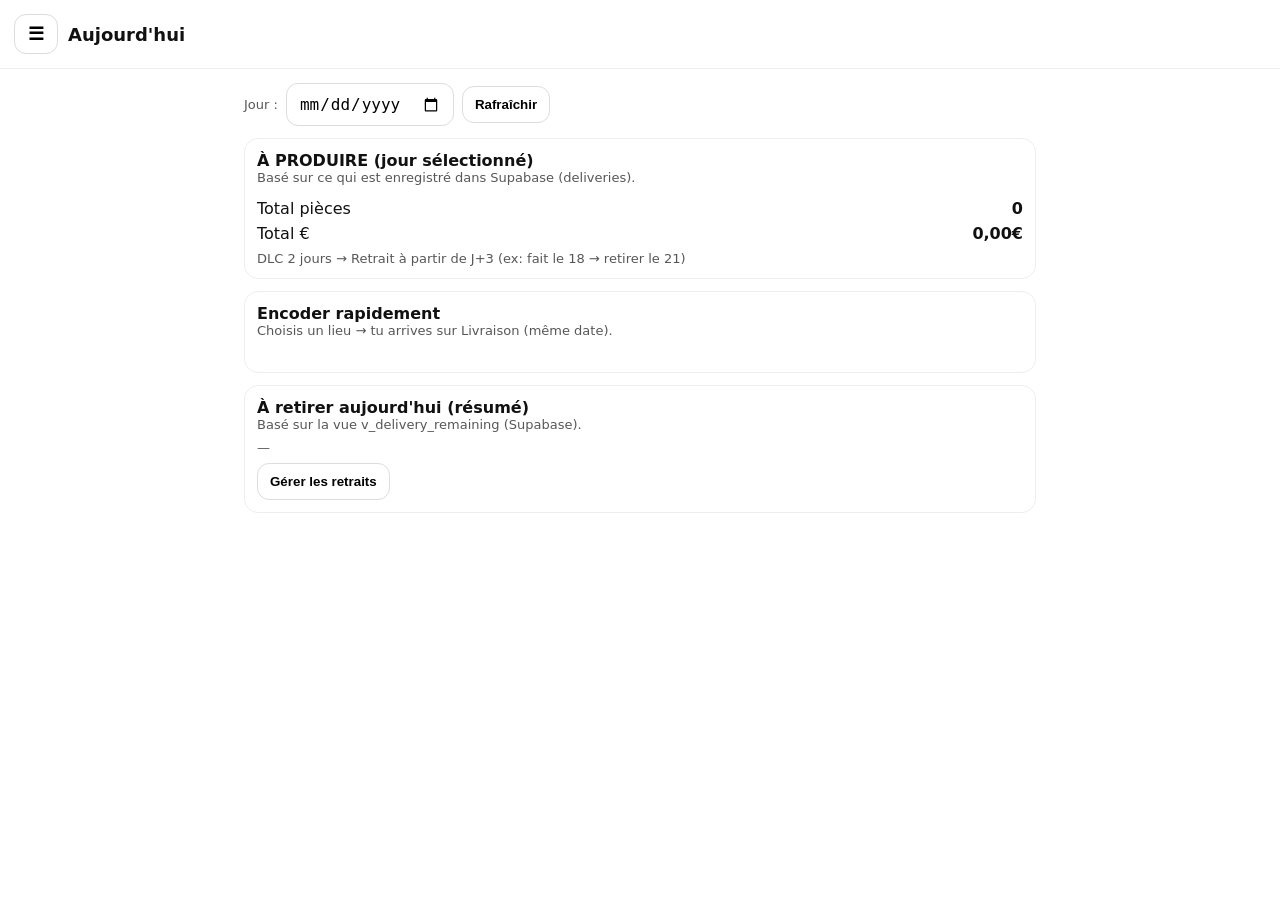
<file: app.html>
<!doctype html>
<html lang="fr">
<head>
  <meta charset="utf-8" />
  <meta name="viewport" content="width=device-width, initial-scale=1, viewport-fit=cover, maximum-scale=1, user-scalable=no" />
  <title>Sandwich Ops</title>

  <link rel="stylesheet" href="./styles/main.css" />
</head>

<body>

  <!-- Drawer -->
  <div class="drawerOverlay" id="drawerOverlay"></div>
  <aside class="drawer" id="drawer">
    <div style="display:flex; align-items:center; gap:10px;">
      <div style="font-weight:900; font-size:16px;">Sandwich Ops</div>
      <div style="flex:1;"></div>
      <button class="iconbtn" id="closeDrawer" type="button">✕</button>
    </div>

    <div class="navtitle">Navigation</div>

    <button class="navitem" data-tab="today" type="button">Aujourd'hui</button>
    <button class="navitem" data-tab="delivery" type="button">Livraison</button>
    <button class="navitem" data-tab="stock" type="button">Stock (lots)</button>
    <button class="navitem" data-tab="withdraw" type="button">À retirer</button>
    <button class="navitem" data-tab="history" type="button">Historique</button>
    <button class="navitem" data-tab="settings" type="button">Paramètres</button>
    <button class="navitem" data-tab="expenses" type="button">Dépenses</button>
    <button class="navitem" data-tab="results" type="button">Résultats</button>

    <!-- ✅ AJOUT -->
    <button class="navitem" data-tab="shiftkm" type="button">KM & Shifts</button>

    <div style="flex:1;"></div>

    <button id="logoutBtn" type="button">⎋ Déconnexion</button>

    <div class="muted">
      Astuce: change la date, choisis le lieu, "Charger depuis Supabase", modifie, puis "Enregistrer ce lieu".
    </div>
  </aside>

  <header>
    <button class="iconbtn" id="openDrawer" type="button">☰</button>
    <h1 id="title">Aujourd'hui</h1>
    <div class="muted" id="status"></div>
  </header>

  <main>
    <!-- TODAY -->
    <section class="section active" id="tab-today">
      <!-- ... (inchangé) ... -->
      <div style="display:flex; gap:8px; align-items:center; flex-wrap:wrap;">
        <div class="muted">Jour :</div>
        <input type="date" id="dayDate" />
        <button class="smallbtn" id="todayRefresh" type="button">Rafraîchir</button>
      </div>

      <div class="card" style="margin-top:12px;">
        <div style="font-weight:900;">À PRODUIRE (jour sélectionné)</div>
        <div class="muted">Basé sur ce qui est enregistré dans Supabase (deliveries).</div>
        <div class="spacer"></div>
        <div class="kv"><div>Total pièces</div><div id="todayPieces" style="font-weight:900;">0</div></div>
        <div class="kv"><div>Total €</div><div id="todayEur" style="font-weight:900;">0,00€</div></div>
        <div class="muted" style="margin-top:8px;">DLC 2 jours → Retrait à partir de J+3 (ex: fait le 18 → retirer le 21)</div>
        <div id="todayTable"></div>
      </div>

      <div class="card">
        <div style="font-weight:900;">Encoder rapidement</div>
        <div class="muted">Choisis un lieu → tu arrives sur Livraison (même date).</div>
        <div class="pillrow" id="quickLocPills"></div>
      </div>

      <div class="card">
        <div style="font-weight:900;">À retirer aujourd'hui (résumé)</div>
        <div class="muted">Basé sur la vue v_delivery_remaining (Supabase).</div>
        <div class="spacer"></div>
        <div id="todayWithdrawSummary" class="muted">—</div>
        <div class="spacer"></div>
        <button class="smallbtn" id="gotoWithdraw" type="button">Gérer les retraits</button>
      </div>
    </section>

    <!-- DELIVERY -->
    <section class="section" id="tab-delivery">
      <!-- ... (inchangé) ... -->
      <div style="display:flex; gap:8px; align-items:center; flex-wrap:wrap;">
        <div class="muted">Jour :</div>
        <input type="date" id="delDate" />
        <button class="smallbtn" id="loadFromDBBtn" type="button">Charger depuis Supabase</button>
      </div>

      <div class="pillrow" id="locationPills"></div>

      <label class="muted" style="display:flex; align-items:center; gap:10px; margin:8px 0;">
        <input type="checkbox" id="hideZeros" checked /> Masquer les produits à 0
      </label>

      <div id="deliveryList"></div>

      <div class="card">
        <div class="kv"><div>Total pièces</div><div id="delTotalPieces" style="font-weight:900;">0</div></div>
        <div class="kv"><div>Total €</div><div id="delTotalEur" style="font-weight:900;">0,00€</div></div>
        <div class="muted" style="margin-top:8px;">Enregistrer ce lieu = remplace (jour + lieu) en base (anti-doublon).</div>
      </div>

      <button class="cta" id="saveLocationBtn" type="button">Enregistrer ce lieu</button>
    </section>

    <!-- STOCK LOTS -->
    <section class="section" id="tab-stock">
      <div style="display:flex; gap:8px; align-items:center; flex-wrap:wrap;">
        <div class="muted">Date de référence :</div>
        <input type="date" id="stockDateRef" />
        <select id="stockFilterLocation"></select>
        <select id="stockFilterProduct"></select>
      </div>

      <div class="card">
        <div style="font-weight:900;">Actions terrain</div>
        <div class="muted">Chaque dépôt crée un lot. Les transferts et retraits travaillent lot par lot (date de fabrication conservée).</div>
        <div class="spacer"></div>

        <div class="grid3">
          <div>
            <div style="font-weight:900; margin-bottom:8px;">Déposer</div>
            <label class="field"><div class="label">Lieu</div><select id="depositLocation"></select></label>
            <label class="field"><div class="label">Produit</div><select id="depositProduct"></select></label>
            <label class="field"><div class="label">Date fabrication</div><input type="date" id="depositFabDate" /></label>
            <label class="field"><div class="label">Quantité</div><input type="number" id="depositQty" min="1" /></label>
            <label class="field"><div class="label">Note</div><input type="text" id="depositNote" placeholder="optionnel" /></label>
            <button class="smallbtn" id="depositBtn" type="button">Déposer</button>
          </div>

          <div>
            <div style="font-weight:900; margin-bottom:8px;">Transférer</div>
            <label class="field"><div class="label">Lieu source</div><select id="transferSource"></select></label>
            <label class="field"><div class="label">Produit</div><select id="transferProduct"></select></label>
            <label class="field"><div class="label">Lot source</div><select id="transferLotSource"></select></label>
            <label class="field"><div class="label">Lieu destination</div><select id="transferDestination"></select></label>
            <label class="field"><div class="label">Quantité</div><input type="number" id="transferQty" min="1" /></label>
            <label class="field"><div class="label">Note</div><input type="text" id="transferNote" placeholder="optionnel" /></label>
            <button class="smallbtn" id="transferBtn" type="button">Transférer</button>
          </div>

          <div>
            <div style="font-weight:900; margin-bottom:8px;">Retirer</div>
            <label class="field"><div class="label">Lieu</div><select id="withdrawLocation"></select></label>
            <label class="field"><div class="label">Produit</div><select id="withdrawProduct"></select></label>
            <label class="field"><div class="label">Lot</div><select id="withdrawLot"></select></label>
            <label class="field"><div class="label">Quantité</div><input type="number" id="withdrawQty" min="1" /></label>
            <label class="field"><div class="label">Note</div><input type="text" id="withdrawNote" placeholder="optionnel" /></label>
            <button class="smallbtn" id="withdrawActionBtn" type="button">Retirer</button>
          </div>
        </div>
      </div>

      <div class="card">
        <div style="display:flex; gap:8px; flex-wrap:wrap;">
          <button class="smallbtn" id="stockImportBtn" type="button">Importer depuis deliveries/withdrawals</button>
          <button class="smallbtn" id="stockSeedBtn" type="button">Charger jeu de démo</button>
        </div>
      </div>

      <div class="card">
        <div style="font-weight:900;">Stock actuel (par lieu, produit, date de fabrication)</div>
        <div id="stockCurrentList" style="margin-top:10px;"></div>
      </div>

      <div class="card">
        <div style="font-weight:900;">À retirer aujourd'hui / demain</div>
        <div id="stockDueList" style="margin-top:10px;"></div>
      </div>

      <div class="card">
        <div style="font-weight:900;">Historique des mouvements (40 derniers)</div>
        <div id="stockMovements" style="margin-top:10px;"></div>
      </div>
    </section>

    <!-- WITHDRAW -->
    <section class="section" id="tab-withdraw">
      <!-- ... (inchangé) ... -->
      <div style="display:flex; gap:8px; align-items:center; flex-wrap:wrap;">
        <div class="muted">Date :</div>
        <input type="date" id="withdrawDate" />
        <button class="smallbtn" id="refreshWithdraw" type="button">Rafraîchir</button>
      </div>

      <div style="display:flex; gap:8px; margin-top:10px;">
        <button class="smallbtn" id="btnWithdrawAll" type="button">Tout retirer</button>
        <button class="smallbtn" id="btnWithdrawNone" type="button">Rien retirer</button>
      </div>

      <div id="withdrawList"></div>
      <button class="cta" id="saveWithdrawBtn" type="button">Enregistrer les retraits</button>
    </section>

    <!-- HISTORY -->
    <section class="section" id="tab-history">
      <!-- ... (inchangé) ... -->
      <div style="display:flex; gap:8px; align-items:center; flex-wrap:wrap;">
        <div class="muted">Du :</div><input type="date" id="histFrom" />
        <div class="muted">Au :</div><input type="date" id="histTo" />
        <button class="smallbtn" id="refreshHist" type="button">Filtrer</button>
      </div>

      <div class="card">
        <div class="kv"><div>Livré (pièces)</div><div id="histDelivered" style="font-weight:900;">0</div></div>
        <div class="kv"><div>Retiré (pièces)</div><div id="histWithdrawn" style="font-weight:900;">0</div></div>
        <div class="kv"><div>CA livré</div><div id="histRevenue" style="font-weight:900;">0,00€</div></div>
      </div>

      <div id="histList"></div>
    </section>

    <!-- SETTINGS -->
    <section class="section" id="tab-settings">
      <!-- ... (inchangé) ... -->
      <div class="card">
        <div style="display:flex; align-items:center; gap:10px; flex-wrap:wrap;">
          <div style="font-weight:900;">Paramètres</div>
          <div style="flex:1;"></div>
          <button class="mini" id="btnReloadAll" type="button">Recharger</button>
        </div>
        <div class="muted">Ici tu gères: DLC / J+ retrait + lieux + sandwichs (activer/désactiver, ordre, prix).</div>
      </div>

      <div class="card">
        <div style="font-weight:900; margin-bottom:6px;">DLC & Retrait</div>
        <div class="row" style="margin-bottom:0;">
          <div><div class="name">DLC</div><div class="sub">En jours</div></div>
          <div><input type="number" id="setDlc" value="2" style="width:110px;"></div>
        </div>
        <div class="row" style="margin-top:10px;">
          <div><div class="name">Retrait à partir de</div><div class="sub">J + …</div></div>
          <div><input type="number" id="setWithdrawJ" value="3" style="width:110px;"></div>
        </div>
        <button class="cta" id="saveSettings" type="button">Sauvegarder (local)</button>
      </div>

      <div class="grid2">
        <div class="card">
          <div style="font-weight:900;">Ajouter un lieu</div>
          <div class="spacer"></div>
          <input id="newLocName" type="text" placeholder="Nom du lieu (ex: Avia)" />
          <div class="spacer"></div>
          <input id="newLocSort" type="number" placeholder="Ordre (ex: 10)" />
          <button class="cta" id="btnAddLoc" type="button">Ajouter lieu</button>

          <div class="spacer"></div>
          <div style="font-weight:900;">Lieux (actifs & inactifs)</div>
          <div class="muted">Tu peux modifier nom/ordre et activer/désactiver.</div>
          <div class="spacer"></div>
          <div id="settingsLocList" class="muted">—</div>
        </div>

        <div class="card">
          <div style="font-weight:900;">Ajouter un sandwich</div>
          <div class="spacer"></div>
          <input id="newProdName" type="text" placeholder="Nom (ex: Merguez)" />
          <div class="spacer"></div>
          <input id="newProdPrice" type="text" placeholder="Prix € (ex: 6,50)" />
          <div class="spacer"></div>
          <input id="newProdSort" type="number" placeholder="Ordre (ex: 10)" />
          <button class="cta" id="btnAddProd" type="button">Ajouter sandwich</button>

          <div class="spacer"></div>
          <div style="font-weight:900;">Sandwichs (actifs & inactifs)</div>
          <div class="muted">Modifier nom/prix/ordre et activer/désactiver.</div>
          <div class="spacer"></div>
          <div id="settingsProdList" class="muted">—</div>
        </div>
      </div>
    </section>

    <!-- EXPENSES -->
    <section class="section" id="tab-expenses">
      <!-- ... (inchangé) ... -->
      <div class="card">
        <div style="font-weight:900;">Ajouter une dépense</div>
        <div class="muted">Scan facultatif (photo souche) → stocké dans Supabase Storage (bucket: receipts).</div>

        <div style="display:grid; grid-template-columns: 1fr 1fr; gap:10px; margin-top:10px;">
          <label class="field"><div class="label">Date</div><input type="date" id="expDate" /></label>
          <label class="field"><div class="label">Montant (€)</div><input type="text" inputmode="decimal" placeholder="ex: 12,50" id="expAmount" /></label>

          <label class="field">
            <div class="label">Catégorie</div>
            <select id="expCategory">
              <option value="Parking">Parking</option>
              <option value="Essence">Essence</option>
              <option value="Emballages">Emballages</option>
              <option value="Ingrédients">Ingrédients</option>
              <option value="Matériel">Matériel</option>
              <option value="Divers">Divers</option>
            </select>
          </label>

          <label class="field"><div class="label">Note (optionnel)</div><input type="text" placeholder="ex: parking 2h / facture Metro…" id="expNote" /></label>
          <label class="field" style="grid-column:1 / -1;"><div class="label">Scan / photo (optionnel)</div><input type="file" id="expReceipt" accept="image/*" /></label>
        </div>

        <div style="display:flex; gap:8px; margin-top:12px; flex-wrap:wrap;">
          <button class="smallbtn" id="addExpenseBtn" type="button">Ajouter</button>
          <button class="smallbtn" id="clearExpenseFormBtn" type="button">Vider</button>
        </div>
      </div>

      <div class="card">
        <div style="font-weight:900;">Journal des dépenses</div>
        <div class="muted">Filtre par dates (par défaut : 30 derniers jours).</div>

        <div style="display:flex; gap:8px; align-items:end; flex-wrap:wrap; margin-top:10px;">
          <label class="field" style="min-width:160px;"><div class="label">Du</div><input type="date" id="expFrom" /></label>
          <label class="field" style="min-width:160px;"><div class="label">Au</div><input type="date" id="expTo" /></label>
          <button class="smallbtn" id="refreshExpenses" type="button">Rafraîchir</button>
        </div>

        <div class="spacer"></div>
        <div class="kv"><div>Total période</div><div id="expTotal" style="font-weight:900;">0,00€</div></div>
        <div id="expList" style="margin-top:10px;"></div>
      </div>
    </section>

    <!-- RESULTS -->
    <section class="section" id="tab-results">
      <!-- ... (inchangé) ... -->
      <div class="card">
        <div style="font-weight:900;">Résultats (CA – Dépenses)</div>
        <div class="muted">Basé sur deliveries (CA) et expenses (dépenses).</div>

        <div style="display:flex; gap:8px; align-items:end; flex-wrap:wrap; margin-top:10px;">
          <label class="field" style="min-width:160px;"><div class="label">Du</div><input type="date" id="resFrom" /></label>
          <label class="field" style="min-width:160px;"><div class="label">Au</div><input type="date" id="resTo" /></label>
          <button class="smallbtn" id="refreshResults" type="button">Calculer</button>
        </div>

        <div class="spacer"></div>
        <div class="kv"><div>CA (livraisons)</div><div id="resCA" style="font-weight:900;">0,00€</div></div>
        <div class="kv"><div>Dépenses</div><div id="resExp" style="font-weight:900;">0,00€</div></div>
        <div class="kv"><div>Bénéfice net</div><div id="resNet" style="font-weight:900;">0,00€</div></div>
        <div class="muted" style="margin-top:10px;" id="resPieces">—</div>
        <div id="resByCategory" style="margin-top:10px;"></div>
      </div>
    </section>

    <!-- ✅ NOUVEL ONGLET : KM & SHIFTS -->
    <section class="section" id="tab-shiftkm">
      <div class="card">
        <div style="font-weight:900;">Ajouter un shift</div>
        <div class="muted">Enregistre dans la table <b>shifts</b> (start_ts / end_ts).</div>
        <div class="spacer"></div>

        <div class="grid3">
          <label class="field">
            <div class="label">Début</div>
            <input type="datetime-local" id="shiftStart">
          </label>

          <label class="field">
            <div class="label">Fin</div>
            <input type="datetime-local" id="shiftEnd">
          </label>

          <label class="field">
            <div class="label">Note (optionnel)</div>
            <input type="text" id="shiftNote" placeholder="ex: tournée Avia/Bierset">
          </label>
        </div>

        <button class="cta" id="addShiftBtn" type="button">Ajouter shift</button>
      </div>

      <div class="card">
        <div style="font-weight:900;">Ajouter KM</div>
        <div class="muted">Enregistre dans <b>km_logs</b> (day / odo_start / odo_end).</div>
        <div class="spacer"></div>

        <div class="grid3">
          <label class="field">
            <div class="label">Jour</div>
            <input type="date" id="kmDay">
          </label>

          <label class="field">
            <div class="label">Compteur début</div>
            <input type="number" id="kmStart" placeholder="ex: 81234">
          </label>

          <label class="field">
            <div class="label">Compteur fin</div>
            <input type="number" id="kmEnd" placeholder="ex: 81295">
          </label>
        </div>

        <div class="spacer"></div>
        <input type="text" id="kmNote" placeholder="Note (optionnel)">
        <button class="cta" id="addKmBtn" type="button">Ajouter KM</button>
      </div>

      <div class="card">
        <div style="font-weight:900;">Résumé (30 derniers jours)</div>
        <div class="muted">Heures = somme des shifts · KM = somme (odo_end - odo_start).</div>
        <div class="spacer"></div>
        <div id="shiftKmSummary" class="muted">—</div>
        <button class="smallbtn" id="refreshShiftKmBtn" type="button" style="margin-top:10px;">Rafraîchir</button>
      </div>
    </section>

  </main>

  <script type="module" src="./js/app.js"></script>
</body>
</html>
</file>
<file: styles/main.css>
:root { --pad: 14px; --border:#eee; --text:#111; --muted:rgba(17,17,17,.7); }
* { -webkit-tap-highlight-color: transparent; box-sizing: border-box; }
body { font-family: system-ui, -apple-system, Segoe UI, Roboto, Arial, sans-serif; margin:0; background:#fff; color:var(--text); -webkit-user-select:none; user-select:none; }
input, textarea, select { -webkit-user-select:text; user-select:text; }
button, .btn, .pill, .navitem, .smallbtn, .mini { touch-action: manipulation; -webkit-user-select: none; user-select: none; }
.muted { opacity:.7; font-size:13px; color:var(--text); }
.field { display:flex; flex-direction:column; gap:6px; }
.label { font-size: 12px; color: var(--muted); font-weight:700; }

/* login */
.wrap { min-height:100vh; display:flex; align-items:center; justify-content:center; padding:24px; }
.card { padding: 12px; border:1px solid var(--border); border-radius: 14px; margin-top: 12px; }
.login-card { width:100%; max-width:420px; border:1px solid var(--border); border-radius:16px; padding:16px; }
.field-login { margin-top:10px; }

/* app */
header{ position: sticky; top:0; background:#fff; border-bottom:1px solid var(--border); padding: var(--pad); z-index: 5; display:flex; align-items:center; gap:10px; }
h1 { font-size: 18px; margin:0; flex:1; }
main { padding: var(--pad); max-width: 820px; margin: 0 auto; }
.drawerOverlay { position:fixed; inset:0; background:rgba(0,0,0,.35); z-index:20; display:none; }
.drawer { position:fixed; left:0; top:0; bottom:0; width:300px; max-width:86vw; background:#fff; border-right:1px solid var(--border); z-index:21; transform: translateX(-100%); transition: transform .18s ease; padding: 12px; display:flex; flex-direction:column; gap:10px; }
.drawer.open { transform: translateX(0); }
.drawerOverlay.open { display:block; }
.navtitle { font-weight:900; font-size:14px; margin-top:6px; }
.navitem, #logoutBtn { width:100%; text-align:left; padding:12px; border-radius:14px; font-weight:900; font-size:15px; }
.navitem { border:1px solid #ddd; background:#fff; }
.navitem.active { background:#111; color:#fff; border-color:#111; }
#logoutBtn{ border:1px solid #fcc; background:#fff8f8; color:#c00; }
.iconbtn { width:44px; height:40px; border-radius:12px; border:1px solid #ddd; background:#fff; font-size:18px; font-weight:900; }
.row { display:flex; align-items:center; justify-content:space-between; padding: 12px; border:1px solid var(--border); border-radius: 14px; margin-bottom: 10px; gap:10px; }
.name { font-weight: 900; }
.sub { opacity:.7; font-size: 13px; margin-top:2px; }
.qty { display:flex; align-items:center; gap:10px; }
.btn { width: 46px; height: 40px; border-radius: 12px; border:1px solid #ddd; background:#fff; font-size: 20px; font-weight: 900; }
.qnum { min-width: 34px; text-align:center; font-size: 18px; font-weight: 900; }
.kv { display:flex; justify-content:space-between; margin-top: 6px; }
.cta { width:100%; padding: 14px; border-radius: 14px; border:none; background:#111; color:#fff; font-weight: 900; font-size: 16px; margin-top: 12px; }
.cta:disabled, button:disabled { background:#888; }
.smallbtn { padding: 10px 12px; border-radius: 12px; border:1px solid #ddd; background:#fff; font-weight:900; }
.mini { padding: 8px 10px; border-radius: 12px; border:1px solid #ddd; background:#fff; font-weight:900; font-size:13px; }
input[type="date"], input[type="datetime-local"], select, input[type="number"], input[type="text"], input[type="password"] { font-size: 16px; padding: 10px 12px; border-radius: 12px; border:1px solid #ddd; }
.pillrow { display:flex; gap:8px; flex-wrap:wrap; margin: 10px 0 12px 0; }
.pill { padding: 10px 14px; border-radius: 999px; border:1px solid #ddd; background:#fff; font-weight:900; }
.pill.active { background:#111; color:#fff; border-color:#111; }
table { width:100%; border-collapse: collapse; margin-top: 10px; }
th, td { border-bottom: 1px solid var(--border); padding: 10px 6px; text-align:left; font-size: 14px; vertical-align:top; }
th { font-weight: 900; }
tfoot td { font-weight:900; border-top: 2px solid #ddd; }
.spacer { height:8px; }
.section { display:none; }
.section.active { display:block; }
.grid2 { display:grid; grid-template-columns: 1fr 1fr; gap:10px; }
.grid3 { display:grid; grid-template-columns: 1fr 1fr 1fr; gap:10px; }
.badgeOff { display:inline-block; padding:4px 8px; border-radius:999px; border:1px solid #ddd; font-size:12px; opacity:.7; }
.badge { display:inline-block; padding:4px 8px; border-radius:999px; font-size:12px; font-weight:700; border:1px solid #ddd; margin-left:4px; }
.badge-ok { background:#effaf2; border-color:#b7e5c0; color:#1d6b34; }
.badge-warn { background:#fff8e7; border-color:#f1d99a; color:#7a5600; }
.badge-danger { background:#fff1f1; border-color:#f0b0b0; color:#9b1a1a; }
.badge-muted { background:#f5f5f5; border-color:#ddd; color:#555; }
@media (max-width: 720px){ .grid2, .grid3 { grid-template-columns: 1fr; } }
</file>
